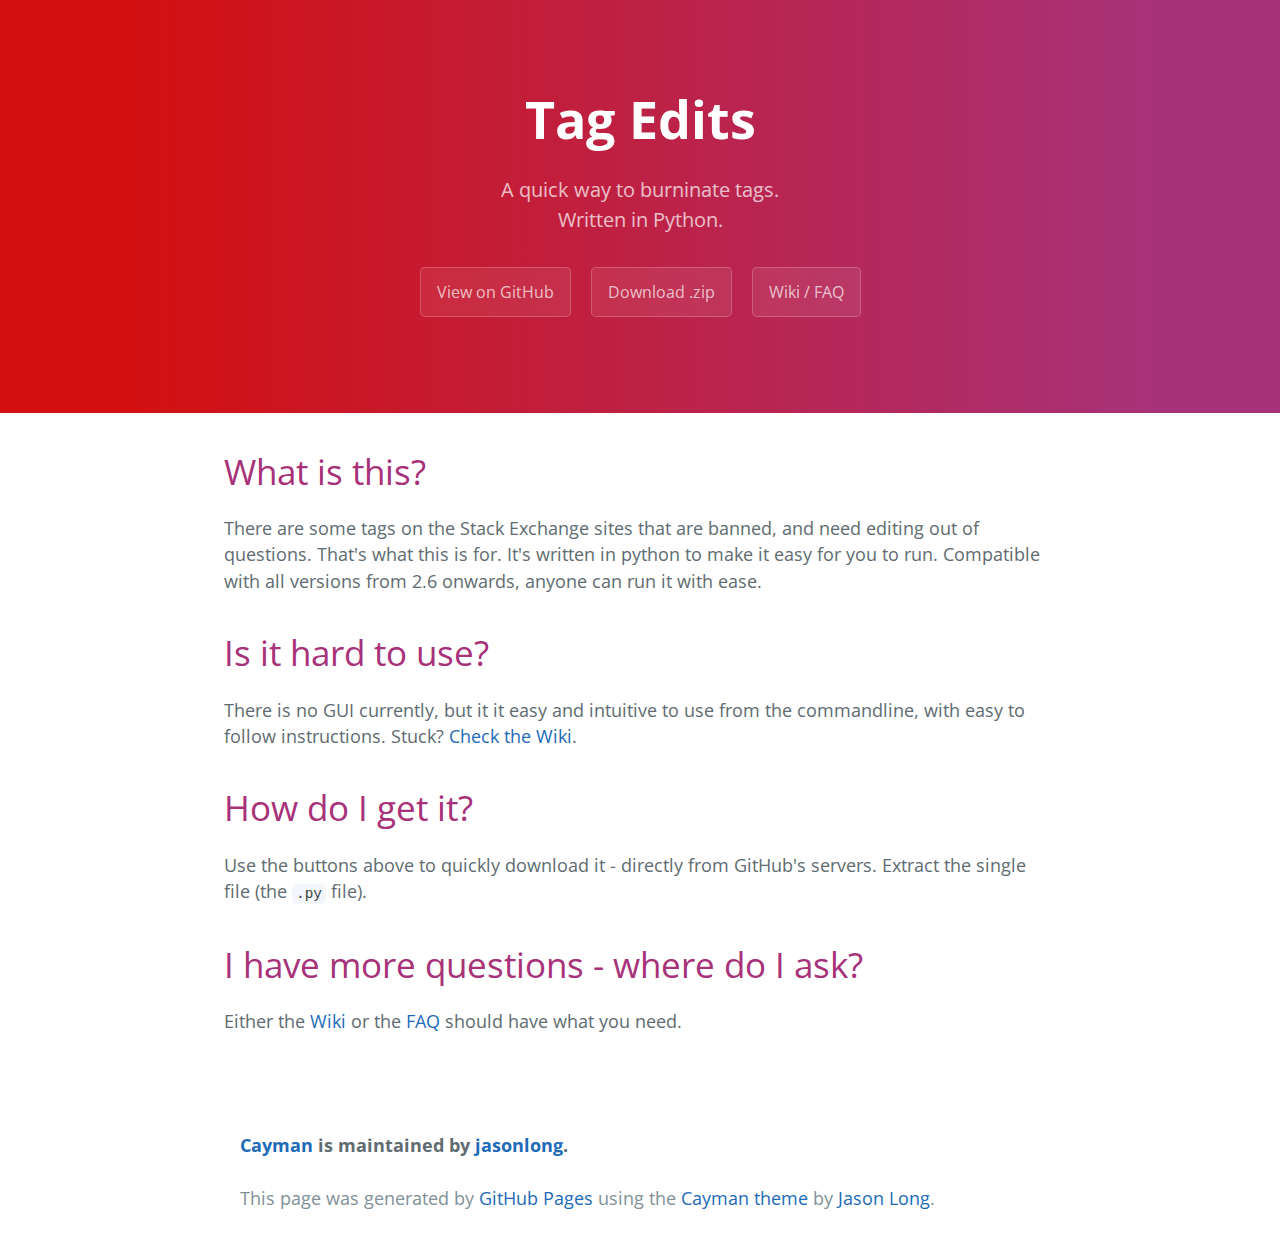
<file: tagedits/index.html>
<!DOCTYPE html5>
<html lang="en-us">
  <head>
    <meta charset="UTF-8">
    <title>Tag Edits</title>
    <meta name="viewport" content="width=device-width, initial-scale=1">
    <link rel="stylesheet" href="css/normalize.css">
    <link href='https://fonts.googleapis.com/css?family=Open+Sans:400,700' rel='stylesheet' type='text/css'>
    <link rel="stylesheet" href="css/cayman.css">
  </head>
  <body>
    <section class="page-header">
      <h1 class="project-name">Tag Edits</h1>
      <h2 class="project-tagline">A quick way to burninate tags.<br>Written in Python.</h2>
      <a href="https://github.com/timtjtim/timtjtim.tagedit" class="btn">View on GitHub</a>
      <a href="https://github.com/timtjtim/timtjtim.tagedit/archive/master.zip" class="btn">Download .zip</a>
      <a href="wiki/index.html" class="btn">Wiki / FAQ</a>
    </section>

    <div id="wrapper" class="wrapper">
      <section class="main-content">
        <section class="about">
          <h1>What is this?</h1>
          <p>
            There are some tags on the Stack Exchange sites that are banned, and need editing out of questions. That's what this is for.
            It's written in python to make it easy for you to run.
            Compatible with all versions from 2.6 onwards, anyone can run it with ease.
          </p>

          <h1>Is it hard to use?</h1>
          <p>
            There is no GUI currently, but it it easy and intuitive to use from the commandline, with easy to follow instructions. Stuck? <a href="wiki/index.html"> Check the Wiki</a>.
          </p>

          <h1>How do I get it?</h1>
          <p>
            Use the buttons above to quickly download it - directly from GitHub's servers. Extract the single file (the <code>.py</code> file).
          </p>

          <h1>I have more questions - where do I ask?</h1>
          <p>
            Either the <a href="wiki/index.html">Wiki</a> or the <a href="faq/index.html">FAQ</a> should have what you need.
          </p>
        </section>
      </section>
    <div class="push"></div>
    </div>    
    
    <section class="main-content">      
      <div class="footer">
        <footer class="site-footer">
          <span class="site-footer-owner"><a href="https://github.com/jasonlong/cayman-theme">Cayman</a> is maintained by <a href="https://github.com/jasonlong">jasonlong</a>.</span><br>
          <span class="site-footer-credits">This page was generated by <a href="https://pages.github.com">GitHub Pages</a> using the <a href="https://github.com/jasonlong/cayman-theme">Cayman theme</a> by <a href="https://twitter.com/jasonlong">Jason Long</a>.</span>
        </footer>
      </div>
    </section>
  </body>
</html>
</file>
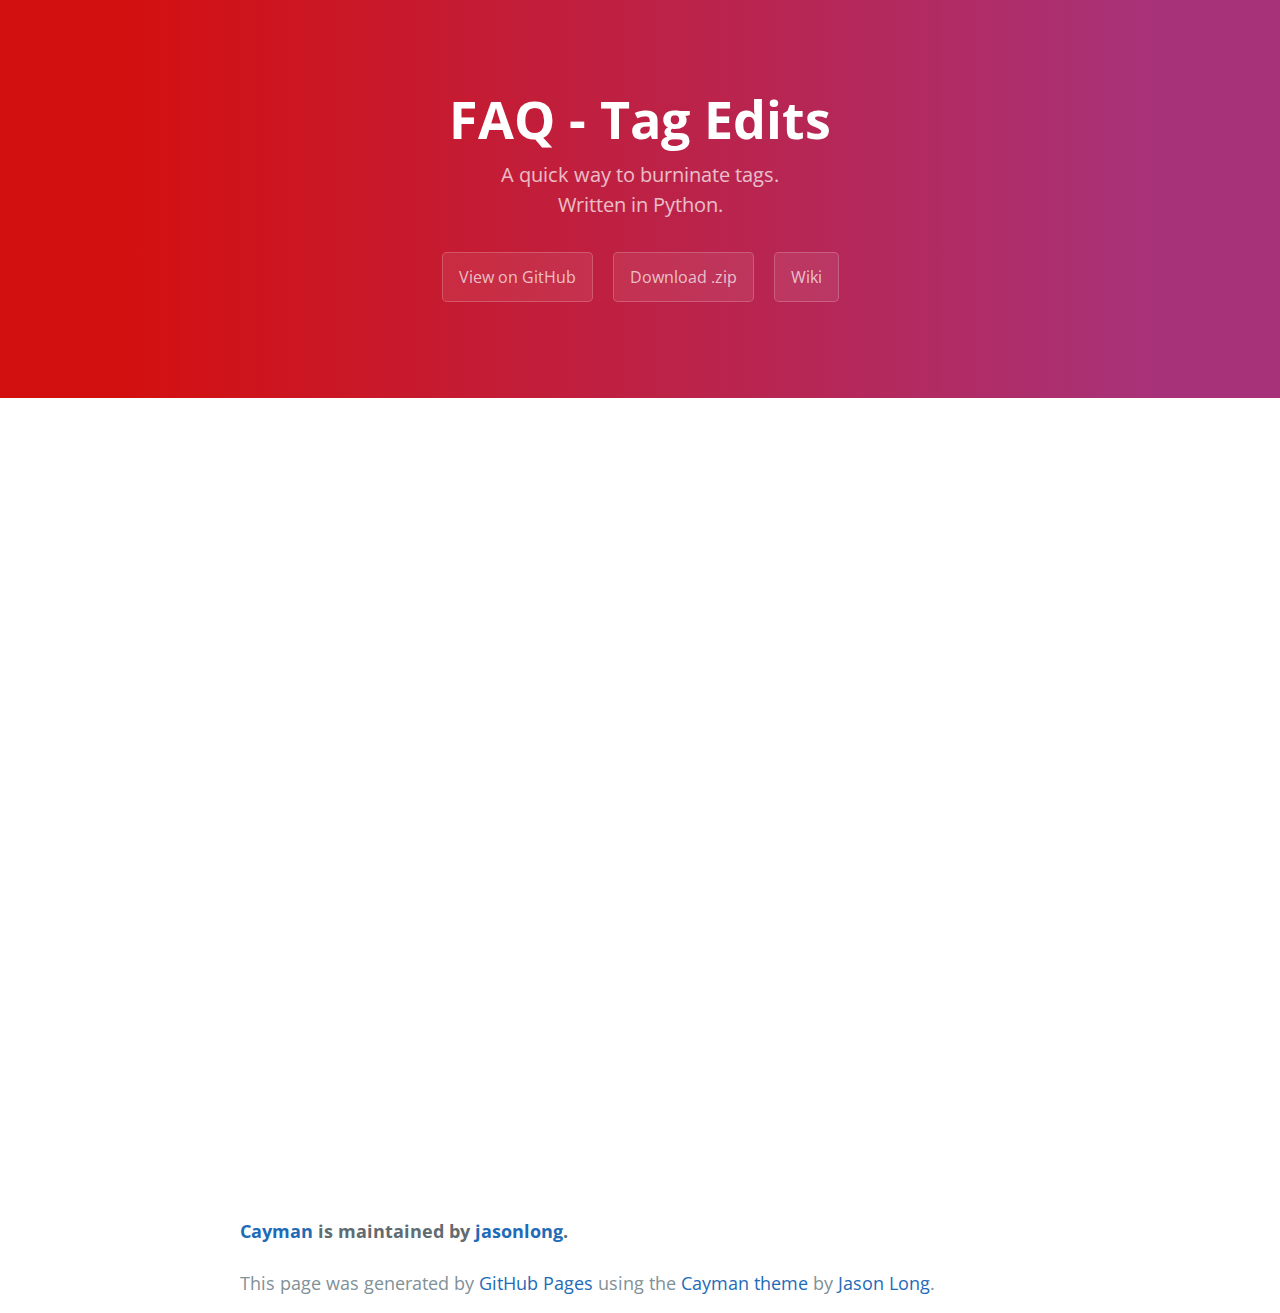
<file: tagedits/faq/index.html>
<!DOCTYPE html5>
<html lang="en-us">
  <head>
    <meta charset="UTF-8">
    <title>FAQ - Tag Edits</title>
    <meta name="viewport" content="width=device-width, initial-scale=1">
    <link rel="stylesheet" href="css/normalize.css">
    <link href='https://fonts.googleapis.com/css?family=Open+Sans:400,700' rel='stylesheet' type='text/css'>
    <link rel="stylesheet" href="css/cayman.css">
  </head>
  <body>
    <section class="page-header">
      <h1 class="project-name">FAQ - Tag Edits</h1>
      <h2 class="project-tagline">A quick way to burninate tags.<br>Written in Python.</h2>
      <a href="https://github.com/timtjtim/timtjtim.tagedit" class="btn">View on GitHub</a>
      <a href="https://github.com/timtjtim/timtjtim.tagedit/archive/master.zip" class="btn">Download .zip</a>
      <a href="../wiki/index.html" class="btn">Wiki</a>
    </section>

    <div id="wrapper" class="wrapper">
      <section class="main-content">
      <p>
        
        
      </p>
      </section>
      <div class="push"></div>
    </div>

    
    
    <section class="main-content">      
      <div class="footer">
        <footer class="site-footer">
          <span class="site-footer-owner"><a href="https://github.com/jasonlong/cayman-theme">Cayman</a> is maintained by <a href="https://github.com/jasonlong">jasonlong</a>.</span><br>
          <span class="site-footer-credits">This page was generated by <a href="https://pages.github.com">GitHub Pages</a> using the <a href="https://github.com/jasonlong/cayman-theme">Cayman theme</a> by <a href="https://twitter.com/jasonlong">Jason Long</a>.</span>
        </footer>
      </div>
    </section>
  </body>
</html>
</file>
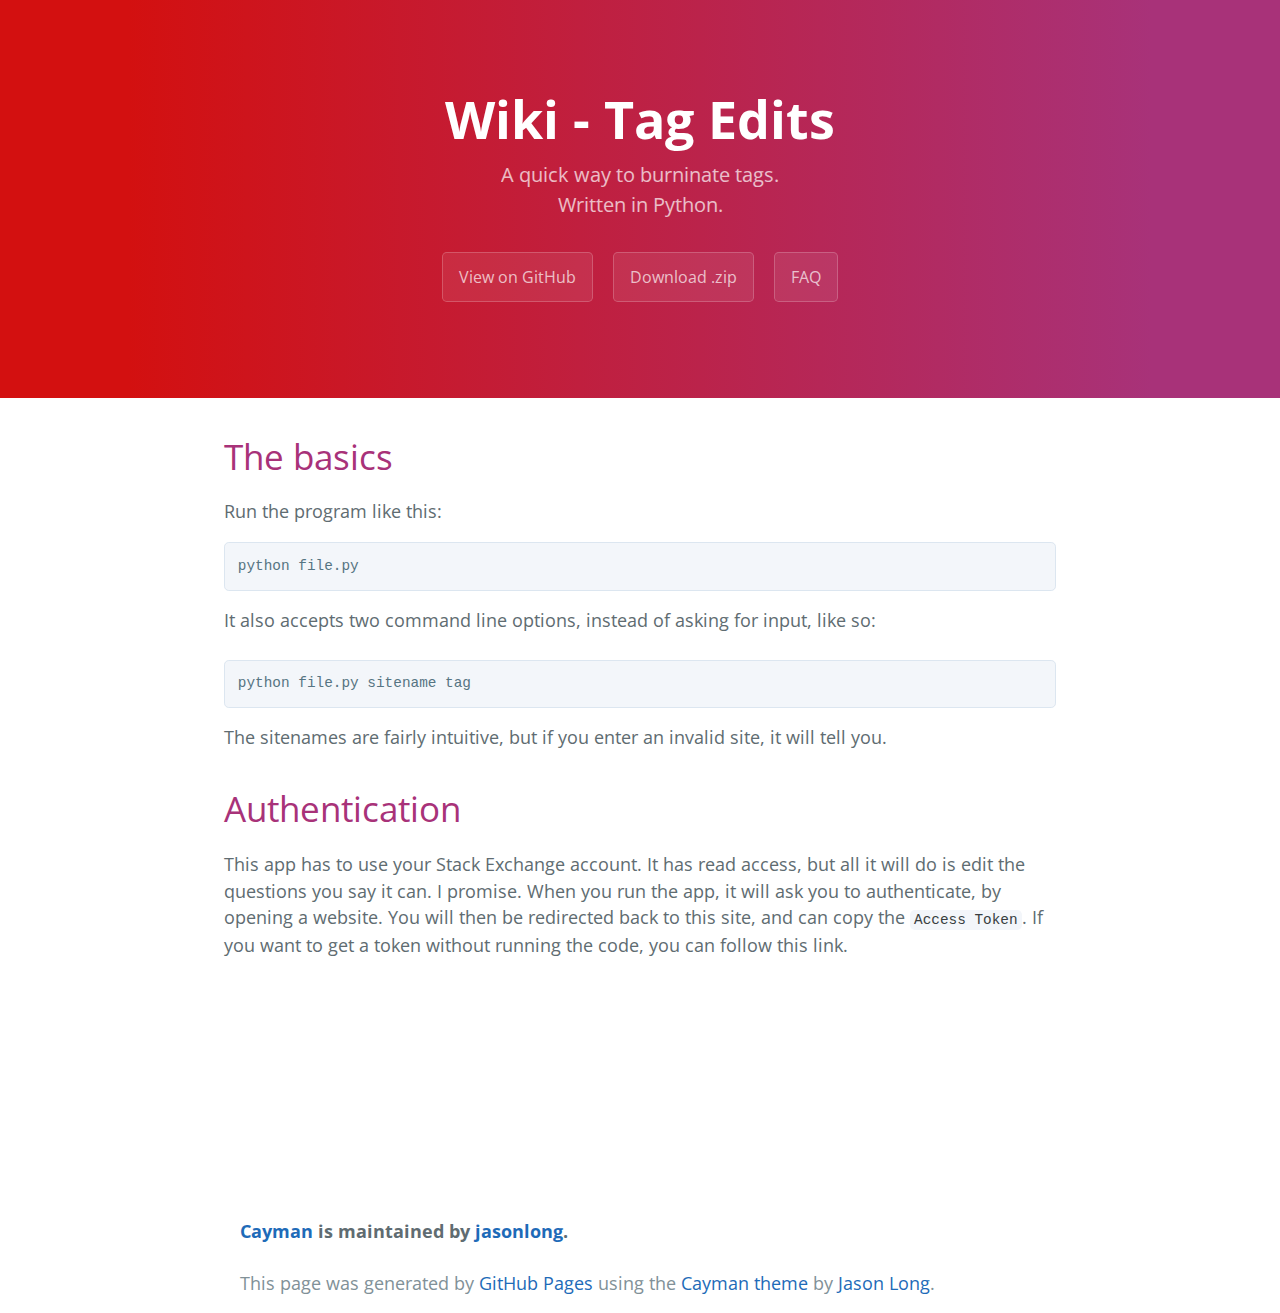
<file: tagedits/wiki/index.html>
<!DOCTYPE html5>
<html lang="en-us">
  <head>
    <meta charset="UTF-8">
    <title>Wiki - Tag Edits</title>
    <meta name="viewport" content="width=device-width, initial-scale=1">
    <link rel="stylesheet" href="css/normalize.css">
    <link href='https://fonts.googleapis.com/css?family=Open+Sans:400,700' rel='stylesheet' type='text/css'>
    <link rel="stylesheet" href="css/cayman.css">
  </head>
  <body>
    <section class="page-header">
      <h1 class="project-name">Wiki - Tag Edits</h1>
      <h2 class="project-tagline">A quick way to burninate tags.<br>Written in Python.</h2>
      <a href="https://github.com/timtjtim/timtjtim.tagedit" class="btn">View on GitHub</a>
      <a href="https://github.com/timtjtim/timtjtim.tagedit/archive/master.zip" class="btn">Download .zip</a>
      <a href="../faq/index.html" class="btn">FAQ</a>
    </section>

    <div id="wrapper" class="wrapper">
      <section class="main-content">

      <h1>The basics</h1>
      <p>
        Run the program like this:
        <pre><code>python file.py</code></pre>
        It also accepts two command line options, instead of asking for input, like so:<br><br>
        <pre><code>python file.py sitename tag</code></pre>
        The sitenames are fairly intuitive, but if you enter an invalid site, it will tell you.
      </p>
      <h1>Authentication</h1>
      <p>
        This app has to use your Stack Exchange account. It has read access, but all it will do is edit the questions you say it can. I promise.
        When you run the app, it will ask you to authenticate, by opening a website. You will then be redirected back to this site, and can copy the <code>Access Token</code>.
        If you want to get a token without running the code, you can follow this link.
      </p>
      </section>
      <div class="push"></div>
    </div>

    
    
    <section class="main-content">      
      <div class="footer">
        <footer class="site-footer">
          <span class="site-footer-owner"><a href="https://github.com/jasonlong/cayman-theme">Cayman</a> is maintained by <a href="https://github.com/jasonlong">jasonlong</a>.</span><br>
          <span class="site-footer-credits">This page was generated by <a href="https://pages.github.com">GitHub Pages</a> using the <a href="https://github.com/jasonlong/cayman-theme">Cayman theme</a> by <a href="https://twitter.com/jasonlong">Jason Long</a>.</span>
        </footer>
      </div>
    </section>
  </body>
</html>
</file>
<file: tagedits/css/cayman.css>
* {
  box-sizing: border-box; }

body {
  padding: 0;
  margin: 0;
  font-family: "Open Sans", "Helvetica Neue", Helvetica, Arial, sans-serif;
  font-size: 16px;
  line-height: 1.5;
  color: #606c71; }

a {
  color: #1e6bb8;
  text-decoration: none; }
  a:hover {
    text-decoration: underline; }

.btn {
  display: inline-block;
  margin-bottom: 1rem;
  color: rgba(255, 255, 255, 0.7);
  background-color: rgba(255, 255, 255, 0.08);
  border-color: rgba(255, 255, 255, 0.2);
  border-style: solid;
  border-width: 1px;
  border-radius: 0.3rem;
  transition: color 0.2s, background-color 0.2s, border-color 0.2s; }
  .btn:hover {
    color: rgba(255, 255, 255, 0.8);
    text-decoration: none;
    background-color: rgba(255, 255, 255, 0.2);
    border-color: rgba(255, 255, 255, 0.3); }
  .btn + .btn {
    margin-left: 1rem; }
  @media screen and (min-width: 64em) {
    .btn {
      padding: 0.75rem 1rem; } }
  @media screen and (min-width: 42em) and (max-width: 64em) {
    .btn {
      padding: 0.6rem 0.9rem;
      font-size: 0.9rem; } }
  @media screen and (max-width: 42em) {
    .btn {
      display: block;
      width: 100%;
      padding: 0.75rem;
      font-size: 0.9rem; }
      .btn + .btn {
        margin-top: 1rem;
        margin-left: 0; } }

.page-header {
  color: #fff;
  text-align: center;
  background-color: #159957;

  background: -webkit-linear-gradient(90deg, #D38312 10%, #A83279 90%); /* Chrome 10+, Saf5.1+ */
  background:    -moz-linear-gradient(90deg, #D38312 10%, #A83279 90%); /* FF3.6+ */
  background:     -ms-linear-gradient(90deg, #D38312 10%, #A83279 90%); /* IE10 */
  background:      -o-linear-gradient(90deg, #D38312 10%, #A83279 90%); /* Opera 11.10+ */
  background:         linear-gradient(90deg, #D31010 10%, #A83279 90%); /* W3C */

  /*height: 23rem;*/
        
  /*background-image: linear-gradient(120deg, #155799, #159957);*/ }


  @media screen and (min-width: 64em) {
    .page-header {
      padding: 5rem 6rem; } }
  @media screen and (min-width: 42em) and (max-width: 64em) {
    .page-header {
      padding: 3rem 4rem; } }
  @media screen and (max-width: 42em) {
    .page-header {
      padding: 2rem 1rem; } }

.project-name {
  margin-top: 0;
  margin-bottom: 0.1rem; }
  @media screen and (min-width: 64em) {
    .project-name {
      font-size: 3.25rem; } }
  @media screen and (min-width: 42em) and (max-width: 64em) {
    .project-name {
      font-size: 2.25rem; } }
  @media screen and (max-width: 42em) {
    .project-name {
      font-size: 1.75rem; } }

.project-tagline {
  margin-bottom: 2rem;
  font-weight: normal;
  opacity: 0.7; }
  @media screen and (min-width: 64em) {
    .project-tagline {
      font-size: 1.25rem; } }
  @media screen and (min-width: 42em) and (max-width: 64em) {
    .project-tagline {
      font-size: 1.15rem; } }
  @media screen and (max-width: 42em) {
    .project-tagline {
      font-size: 1rem; } }

.main-content :first-child {
  margin-top: 0; }
@media screen and (min-width: 64em) {
  .main-content {
    max-width: 64rem;
    padding: 2rem 6rem;
    margin: 0 auto;
    font-size: 1.1rem; } }
@media screen and (min-width: 42em) and (max-width: 64em) {
  .main-content {
    padding: 2rem 4rem;
    font-size: 1.1rem; } }
@media screen and (max-width: 42em) {
  .main-content {
    padding: 2rem 1rem;
    font-size: 1rem; } }
.main-content img {
  max-width: 100%; }
.main-content h1, .main-content h2, .main-content h3, .main-content h4, .main-content h5, .main-content h6 {
  margin-top: 2rem;
  margin-bottom: 1rem;
  font-weight: normal;
  color: #A83279; }
.main-content p {
  margin-bottom: 1em; }
.main-content code {
  padding: 2px 4px;
  font-family: Consolas, "Liberation Mono", Menlo, Courier, monospace;
  font-size: 0.9rem;
  color: #383e41;
  background-color: #f3f6fa;
  border-radius: 0.3rem; }
.main-content pre {
  padding: 0.8rem;
  margin-top: 0;
  margin-bottom: 1rem;
  font: 1rem Consolas, "Liberation Mono", Menlo, Courier, monospace;
  color: #567482;
  word-wrap: normal;
  background-color: #f3f6fa;
  border: solid 1px #dce6f0;
  border-radius: 0.3rem; }
  .main-content pre > code {
    padding: 0;
    margin: 0;
    font-size: 0.9rem;
    color: #567482;
    word-break: normal;
    white-space: pre;
    background: transparent;
    border: 0; }
.main-content .highlight {
  margin-bottom: 1rem; }
  .main-content .highlight pre {
    margin-bottom: 0;
    word-break: normal; }
.main-content .highlight pre, .main-content pre {
  padding: 0.8rem;
  overflow: auto;
  font-size: 0.9rem;
  line-height: 1.45;
  border-radius: 0.3rem;
  -webkit-overflow-scrolling: touch; }
.main-content pre code, .main-content pre tt {
  display: inline;
  max-width: initial;
  padding: 0;
  margin: 0;
  overflow: initial;
  line-height: inherit;
  word-wrap: normal;
  background-color: transparent;
  border: 0; }
  .main-content pre code:before, .main-content pre code:after, .main-content pre tt:before, .main-content pre tt:after {
    content: normal; }
.main-content ul, .main-content ol {
  margin-top: 0; }
.main-content blockquote {
  padding: 0 1rem;
  margin-left: 0;
  color: #819198;
  border-left: 0.3rem solid #dce6f0; }
  .main-content blockquote > :first-child {
    margin-top: 0; }
  .main-content blockquote > :last-child {
    margin-bottom: 0; }
.main-content table {
  display: block;
  width: 100%;
  overflow: auto;
  word-break: normal;
  word-break: keep-all;
  -webkit-overflow-scrolling: touch; }
  .main-content table th {
    font-weight: bold; }
  .main-content table th, .main-content table td {
    padding: 0.5rem 1rem;
    border: 1px solid #e9ebec; }
.main-content dl {
  padding: 0; }
  .main-content dl dt {
    padding: 0;
    margin-top: 1rem;
    font-size: 1rem;
    font-weight: bold; }
  .main-content dl dd {
    padding: 0;
    margin-bottom: 1rem; }
.main-content hr {
  height: 2px;
  padding: 0;
  margin: 1rem 0;
  background-color: #eff0f1;
  border: 0; }

.access-token .token-title {
  font-size: 1.75rem;
  line-height: 0rem;
  color: #747474; }

.access-token input {
  font-size: 2.5em;
  width: 100% ;
  color: #747474;
  border: 0px solid;
  text-align:center;
  padding: 15px;
  margin-left: auto;
  margin-right: auto; }

*:focus {
  outline: 0; }

.access-token .token-copy {
  font-size: 18px;
  padding: 15px;
  width: 150px;
  color: #343434;
  background: #D9D9D9; }

.access-token .footer .push {
  height: 1em; }

.site-footer {
  background:#FFFFFF;
  padding: 1rem;
  @media screen and (min-width: 64em) {
    .site-footer {
      font-size: 1rem; } }
  @media screen and (min-width: 42em) and (max-width: 64em) {
    .site-footer {
      font-size: 1rem; } }
  @media screen and (max-width: 42em) {
    .site-footer {
      font-size: 0.9rem; } }

.site-footer-owner {
  display: block;
  font-weight: bold; }

.site-footer-credits {
  color: #819198; }
</file>
<file: tagedits/faq/css/cayman.css>
* {
  box-sizing: border-box; }

body {
  padding: 0;
  margin: 0;
  font-family: "Open Sans", "Helvetica Neue", Helvetica, Arial, sans-serif;
  font-size: 16px;
  line-height: 1.5;
  color: #606c71; }

a {
  color: #1e6bb8;
  text-decoration: none; }
  a:hover {
    text-decoration: underline; }

.btn {
  display: inline-block;
  margin-bottom: 1rem;
  color: rgba(255, 255, 255, 0.7);
  background-color: rgba(255, 255, 255, 0.08);
  border-color: rgba(255, 255, 255, 0.2);
  border-style: solid;
  border-width: 1px;
  border-radius: 0.3rem;
  transition: color 0.2s, background-color 0.2s, border-color 0.2s; }
  .btn:hover {
    color: rgba(255, 255, 255, 0.8);
    text-decoration: none;
    background-color: rgba(255, 255, 255, 0.2);
    border-color: rgba(255, 255, 255, 0.3); }
  .btn + .btn {
    margin-left: 1rem; }
  @media screen and (min-width: 64em) {
    .btn {
      padding: 0.75rem 1rem; } }
  @media screen and (min-width: 42em) and (max-width: 64em) {
    .btn {
      padding: 0.6rem 0.9rem;
      font-size: 0.9rem; } }
  @media screen and (max-width: 42em) {
    .btn {
      display: block;
      width: 100%;
      padding: 0.75rem;
      font-size: 0.9rem; }
      .btn + .btn {
        margin-top: 1rem;
        margin-left: 0; } }

.page-header {
  color: #fff;
  text-align: center;
  background-color: #159957;

  background: -webkit-linear-gradient(90deg, #D38312 10%, #A83279 90%); /* Chrome 10+, Saf5.1+ */
  background:    -moz-linear-gradient(90deg, #D38312 10%, #A83279 90%); /* FF3.6+ */
  background:     -ms-linear-gradient(90deg, #D38312 10%, #A83279 90%); /* IE10 */
  background:      -o-linear-gradient(90deg, #D38312 10%, #A83279 90%); /* Opera 11.10+ */
  background:         linear-gradient(90deg, #D31010 10%, #A83279 90%); /* W3C */

  /*height: 23rem;*/
        
  /*background-image: linear-gradient(120deg, #155799, #159957);*/ }


  @media screen and (min-width: 64em) {
    .page-header {
      padding: 5rem 6rem; } }
  @media screen and (min-width: 42em) and (max-width: 64em) {
    .page-header {
      padding: 3rem 4rem; } }
  @media screen and (max-width: 42em) {
    .page-header {
      padding: 2rem 1rem; } }

.project-name {
  margin-top: 0;
  margin-bottom: 0.1rem; }
  @media screen and (min-width: 64em) {
    .project-name {
      font-size: 3.25rem; } }
  @media screen and (min-width: 42em) and (max-width: 64em) {
    .project-name {
      font-size: 2.25rem; } }
  @media screen and (max-width: 42em) {
    .project-name {
      font-size: 1.75rem; } }

.project-tagline {
  margin-bottom: 2rem;
  font-weight: normal;
  opacity: 0.7; }
  @media screen and (min-width: 64em) {
    .project-tagline {
      font-size: 1.25rem; } }
  @media screen and (min-width: 42em) and (max-width: 64em) {
    .project-tagline {
      font-size: 1.15rem; } }
  @media screen and (max-width: 42em) {
    .project-tagline {
      font-size: 1rem; } }

.main-content :first-child {
  margin-top: 0; }
@media screen and (min-width: 64em) {
  .main-content {
    max-width: 64rem;
    padding: 2rem 6rem;
    margin: 0 auto;
    font-size: 1.1rem; } }
@media screen and (min-width: 42em) and (max-width: 64em) {
  .main-content {
    padding: 2rem 4rem;
    font-size: 1.1rem; } }
@media screen and (max-width: 42em) {
  .main-content {
    padding: 2rem 1rem;
    font-size: 1rem; } }
.main-content img {
  max-width: 100%; }
.main-content h1, .main-content h2, .main-content h3, .main-content h4, .main-content h5, .main-content h6 {
  margin-top: 2rem;
  margin-bottom: 1rem;
  font-weight: normal;
  color: #A83279; }
.main-content p {
  margin-bottom: 1em; }
.main-content code {
  padding: 2px 4px;
  font-family: Consolas, "Liberation Mono", Menlo, Courier, monospace;
  font-size: 0.9rem;
  color: #383e41;
  background-color: #f3f6fa;
  border-radius: 0.3rem; }
.main-content pre {
  padding: 0.8rem;
  margin-top: 0;
  margin-bottom: 1rem;
  font: 1rem Consolas, "Liberation Mono", Menlo, Courier, monospace;
  color: #567482;
  word-wrap: normal;
  background-color: #f3f6fa;
  border: solid 1px #dce6f0;
  border-radius: 0.3rem; }
  .main-content pre > code {
    padding: 0;
    margin: 0;
    font-size: 0.9rem;
    color: #567482;
    word-break: normal;
    white-space: pre;
    background: transparent;
    border: 0; }
.main-content .highlight {
  margin-bottom: 1rem; }
  .main-content .highlight pre {
    margin-bottom: 0;
    word-break: normal; }
.main-content .highlight pre, .main-content pre {
  padding: 0.8rem;
  overflow: auto;
  font-size: 0.9rem;
  line-height: 1.45;
  border-radius: 0.3rem;
  -webkit-overflow-scrolling: touch; }
.main-content pre code, .main-content pre tt {
  display: inline;
  max-width: initial;
  padding: 0;
  margin: 0;
  overflow: initial;
  line-height: inherit;
  word-wrap: normal;
  background-color: transparent;
  border: 0; }
  .main-content pre code:before, .main-content pre code:after, .main-content pre tt:before, .main-content pre tt:after {
    content: normal; }
.main-content ul, .main-content ol {
  margin-top: 0; }
.main-content blockquote {
  padding: 0 1rem;
  margin-left: 0;
  color: #819198;
  border-left: 0.3rem solid #dce6f0; }
  .main-content blockquote > :first-child {
    margin-top: 0; }
  .main-content blockquote > :last-child {
    margin-bottom: 0; }
.main-content table {
  display: block;
  width: 100%;
  overflow: auto;
  word-break: normal;
  word-break: keep-all;
  -webkit-overflow-scrolling: touch; }
  .main-content table th {
    font-weight: bold; }
  .main-content table th, .main-content table td {
    padding: 0.5rem 1rem;
    border: 1px solid #e9ebec; }
.main-content dl {
  padding: 0; }
  .main-content dl dt {
    padding: 0;
    margin-top: 1rem;
    font-size: 1rem;
    font-weight: bold; }
  .main-content dl dd {
    padding: 0;
    margin-bottom: 1rem; }
.main-content hr {
  height: 2px;
  padding: 0;
  margin: 1rem 0;
  background-color: #eff0f1;
  border: 0; }

* {
  margin: 0; }

html, body {
  height: 100%; }

.wrapper {
  min-height: 100%;
  height: auto !important;
  height: 100%;
  margin: 0 auto -8em; }
 
.footer, .push {
  height: 4em; }

.site-footer {
  background:#FFFFFF;
  padding: 1rem;
  @media screen and (min-width: 64em) {
    .site-footer {
      font-size: 1rem; } }
  @media screen and (min-width: 42em) and (max-width: 64em) {
    .site-footer {
      font-size: 1rem; } }
  @media screen and (max-width: 42em) {
    .site-footer {
      font-size: 0.9rem; } }

.site-footer-owner {
  display: block;
  font-weight: bold; }

.site-footer-credits {
  color: #819198; }
</file>
<file: tagedits/wiki/css/cayman.css>
* {
  box-sizing: border-box; }

body {
  padding: 0;
  margin: 0;
  font-family: "Open Sans", "Helvetica Neue", Helvetica, Arial, sans-serif;
  font-size: 16px;
  line-height: 1.5;
  color: #606c71; }

a {
  color: #1e6bb8;
  text-decoration: none; }
  a:hover {
    text-decoration: underline; }

.btn {
  display: inline-block;
  margin-bottom: 1rem;
  color: rgba(255, 255, 255, 0.7);
  background-color: rgba(255, 255, 255, 0.08);
  border-color: rgba(255, 255, 255, 0.2);
  border-style: solid;
  border-width: 1px;
  border-radius: 0.3rem;
  transition: color 0.2s, background-color 0.2s, border-color 0.2s; }
  .btn:hover {
    color: rgba(255, 255, 255, 0.8);
    text-decoration: none;
    background-color: rgba(255, 255, 255, 0.2);
    border-color: rgba(255, 255, 255, 0.3); }
  .btn + .btn {
    margin-left: 1rem; }
  @media screen and (min-width: 64em) {
    .btn {
      padding: 0.75rem 1rem; } }
  @media screen and (min-width: 42em) and (max-width: 64em) {
    .btn {
      padding: 0.6rem 0.9rem;
      font-size: 0.9rem; } }
  @media screen and (max-width: 42em) {
    .btn {
      display: block;
      width: 100%;
      padding: 0.75rem;
      font-size: 0.9rem; }
      .btn + .btn {
        margin-top: 1rem;
        margin-left: 0; } }

.page-header {
  color: #fff;
  text-align: center;
  background-color: #159957;

  background: -webkit-linear-gradient(90deg, #D38312 10%, #A83279 90%); /* Chrome 10+, Saf5.1+ */
  background:    -moz-linear-gradient(90deg, #D38312 10%, #A83279 90%); /* FF3.6+ */
  background:     -ms-linear-gradient(90deg, #D38312 10%, #A83279 90%); /* IE10 */
  background:      -o-linear-gradient(90deg, #D38312 10%, #A83279 90%); /* Opera 11.10+ */
  background:         linear-gradient(90deg, #D31010 10%, #A83279 90%); /* W3C */

  /*height: 23rem;*/
        
  /*background-image: linear-gradient(120deg, #155799, #159957);*/ }


  @media screen and (min-width: 64em) {
    .page-header {
      padding: 5rem 6rem; } }
  @media screen and (min-width: 42em) and (max-width: 64em) {
    .page-header {
      padding: 3rem 4rem; } }
  @media screen and (max-width: 42em) {
    .page-header {
      padding: 2rem 1rem; } }

.project-name {
  margin-top: 0;
  margin-bottom: 0.1rem; }
  @media screen and (min-width: 64em) {
    .project-name {
      font-size: 3.25rem; } }
  @media screen and (min-width: 42em) and (max-width: 64em) {
    .project-name {
      font-size: 2.25rem; } }
  @media screen and (max-width: 42em) {
    .project-name {
      font-size: 1.75rem; } }

.project-tagline {
  margin-bottom: 2rem;
  font-weight: normal;
  opacity: 0.7; }
  @media screen and (min-width: 64em) {
    .project-tagline {
      font-size: 1.25rem; } }
  @media screen and (min-width: 42em) and (max-width: 64em) {
    .project-tagline {
      font-size: 1.15rem; } }
  @media screen and (max-width: 42em) {
    .project-tagline {
      font-size: 1rem; } }

.main-content :first-child {
  margin-top: 0; }
@media screen and (min-width: 64em) {
  .main-content {
    max-width: 64rem;
    padding: 2rem 6rem;
    margin: 0 auto;
    font-size: 1.1rem; } }
@media screen and (min-width: 42em) and (max-width: 64em) {
  .main-content {
    padding: 2rem 4rem;
    font-size: 1.1rem; } }
@media screen and (max-width: 42em) {
  .main-content {
    padding: 2rem 1rem;
    font-size: 1rem; } }
.main-content img {
  max-width: 100%; }
.main-content h1, .main-content h2, .main-content h3, .main-content h4, .main-content h5, .main-content h6 {
  margin-top: 2rem;
  margin-bottom: 1rem;
  font-weight: normal;
  color: #A83279; }
.main-content p {
  margin-bottom: 1em; }
.main-content code {
  padding: 2px 4px;
  font-family: Consolas, "Liberation Mono", Menlo, Courier, monospace;
  font-size: 0.9rem;
  color: #383e41;
  background-color: #f3f6fa;
  border-radius: 0.3rem; }
.main-content pre {
  padding: 0.8rem;
  margin-top: 0;
  margin-bottom: 1rem;
  font: 1rem Consolas, "Liberation Mono", Menlo, Courier, monospace;
  color: #567482;
  word-wrap: normal;
  background-color: #f3f6fa;
  border: solid 1px #dce6f0;
  border-radius: 0.3rem; }
  .main-content pre > code {
    padding: 0;
    margin: 0;
    font-size: 0.9rem;
    color: #567482;
    word-break: normal;
    white-space: pre;
    background: transparent;
    border: 0; }
.main-content .highlight {
  margin-bottom: 1rem; }
  .main-content .highlight pre {
    margin-bottom: 0;
    word-break: normal; }
.main-content .highlight pre, .main-content pre {
  padding: 0.8rem;
  overflow: auto;
  font-size: 0.9rem;
  line-height: 1.45;
  border-radius: 0.3rem;
  -webkit-overflow-scrolling: touch; }
.main-content pre code, .main-content pre tt {
  display: inline;
  max-width: initial;
  padding: 0;
  margin: 0;
  overflow: initial;
  line-height: inherit;
  word-wrap: normal;
  background-color: transparent;
  border: 0; }
  .main-content pre code:before, .main-content pre code:after, .main-content pre tt:before, .main-content pre tt:after {
    content: normal; }
.main-content ul, .main-content ol {
  margin-top: 0; }
.main-content blockquote {
  padding: 0 1rem;
  margin-left: 0;
  color: #819198;
  border-left: 0.3rem solid #dce6f0; }
  .main-content blockquote > :first-child {
    margin-top: 0; }
  .main-content blockquote > :last-child {
    margin-bottom: 0; }
.main-content table {
  display: block;
  width: 100%;
  overflow: auto;
  word-break: normal;
  word-break: keep-all;
  -webkit-overflow-scrolling: touch; }
  .main-content table th {
    font-weight: bold; }
  .main-content table th, .main-content table td {
    padding: 0.5rem 1rem;
    border: 1px solid #e9ebec; }
.main-content dl {
  padding: 0; }
  .main-content dl dt {
    padding: 0;
    margin-top: 1rem;
    font-size: 1rem;
    font-weight: bold; }
  .main-content dl dd {
    padding: 0;
    margin-bottom: 1rem; }
.main-content hr {
  height: 2px;
  padding: 0;
  margin: 1rem 0;
  background-color: #eff0f1;
  border: 0; }

* {
  margin: 0; }

html, body {
  height: 100%; }

.wrapper {
  min-height: 100%;
  height: auto !important;
  height: 100%;
  margin: 0 auto -8em; }
 
.footer, .push {
  height: 4em; }

.site-footer {
  background:#FFFFFF;
  padding: 1rem;
  @media screen and (min-width: 64em) {
    .site-footer {
      font-size: 1rem; } }
  @media screen and (min-width: 42em) and (max-width: 64em) {
    .site-footer {
      font-size: 1rem; } }
  @media screen and (max-width: 42em) {
    .site-footer {
      font-size: 0.9rem; } }

.site-footer-owner {
  display: block;
  font-weight: bold; }

.site-footer-credits {
  color: #819198; }
</file>
